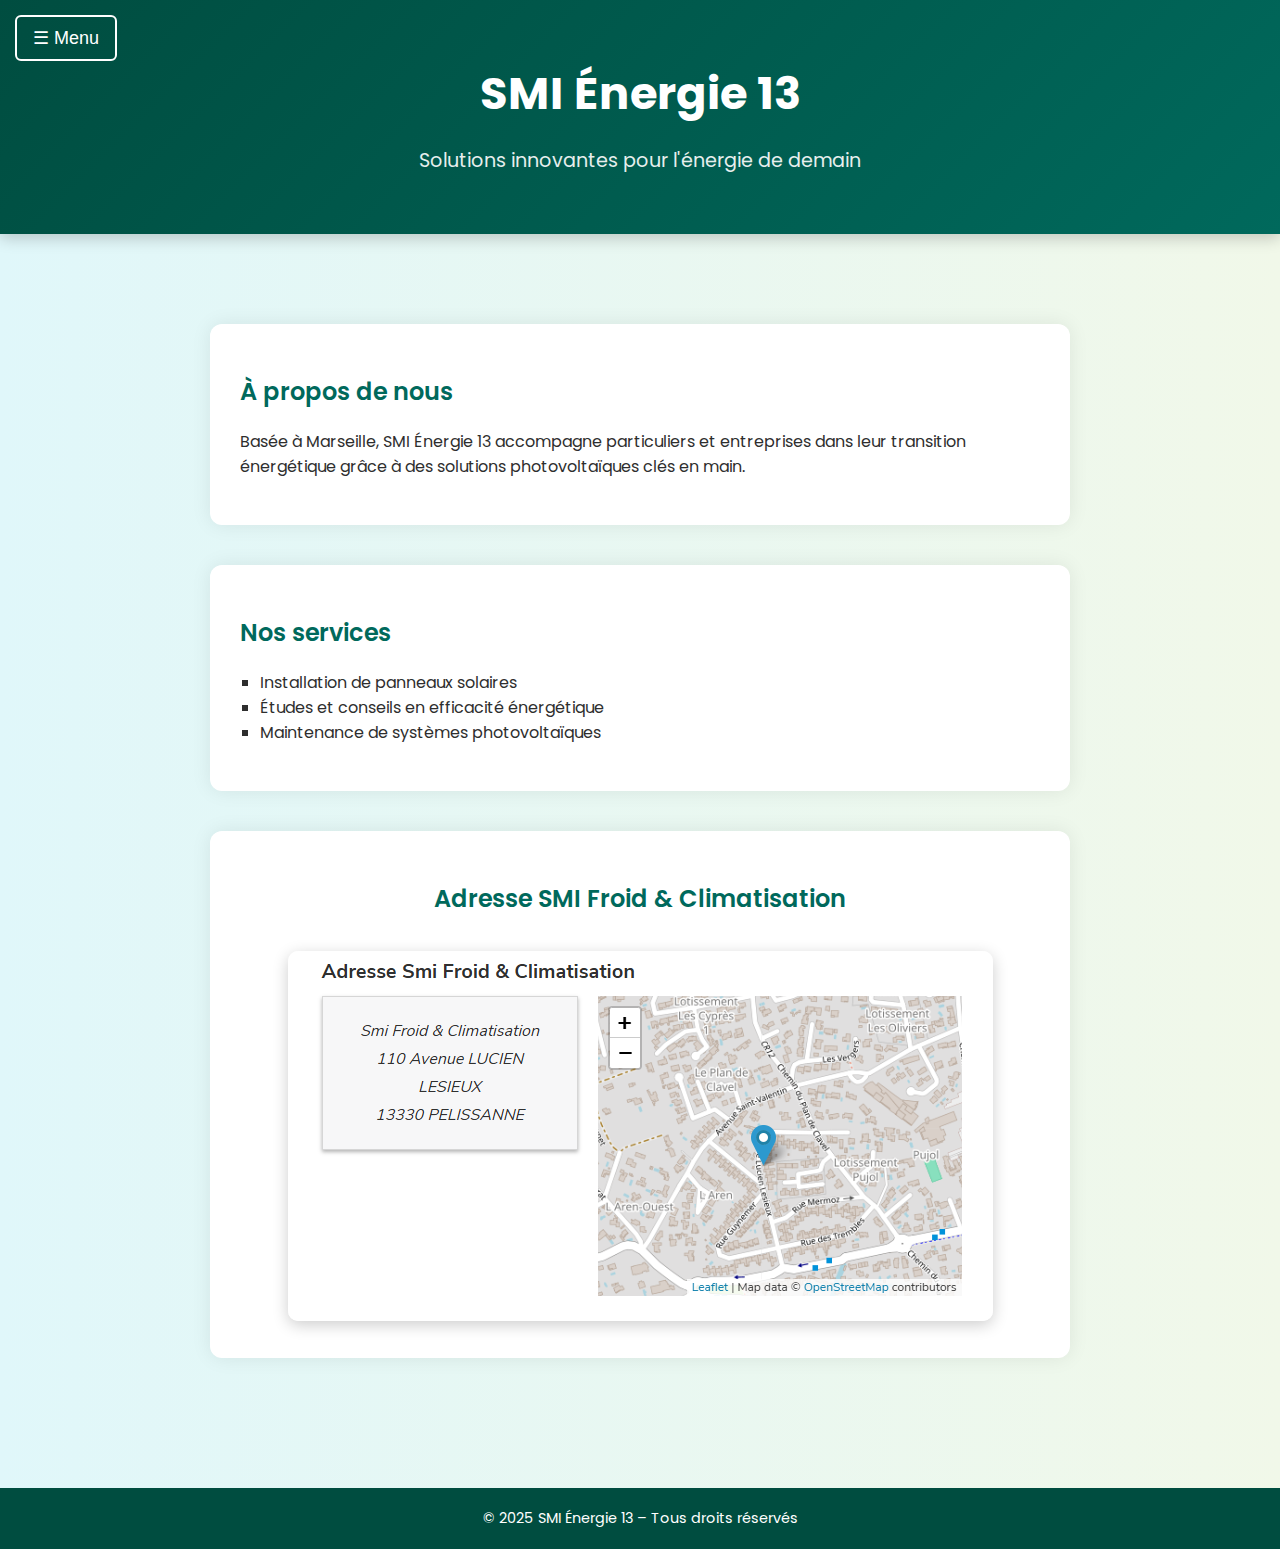
<file: index.html>
<!DOCTYPE html>
<html lang="fr">
<head>
  <meta charset="UTF-8" />
  <meta name="viewport" content="width=device-width, initial-scale=1" />
  <title>SMI Énergie 13 – Accueil</title>
  <link href="https://fonts.googleapis.com/css2?family=Poppins:wght@300;500;700&display=swap" rel="stylesheet">
  <style>
    /* Base */
    body {
      margin: 0;
      font-family: 'Poppins', sans-serif;
      background: linear-gradient(to right, #e0f7fa, #f1f8e9);
      color: #2e2e2e;
      scroll-behavior: smooth;
      overflow-x: hidden;
    }

    header {
      background: linear-gradient(135deg, #004d40, #00695c);
      color: white;
      padding: 60px 20px 40px;
      text-align: center;
      position: relative;
      box-shadow: 0 4px 15px rgba(0,0,0,0.2);
    }

    h1 {
      margin: 0;
      font-size: 2.8em;
      font-weight: 700;
      animation: fadeInDown 1s ease;
    }

    header p {
      font-size: 1.2em;
      opacity: 0.9;
      animation: fadeInDown 1.3s ease;
    }

    /* Menu bouton */
    .menu-container {
      position: absolute;
      left: 15px;
      top: 15px;
    }

    .menu-btn {
      font-size: 18px;
      background: transparent;
      border: 2px solid white;
      color: white;
      padding: 10px 16px;
      border-radius: 6px;
      cursor: pointer;
      transition: background 0.3s, transform 0.2s;
    }

    .menu-btn:hover {
      background: rgba(255, 255, 255, 0.1);
      transform: scale(1.05);
    }

    /* Menu latéral */
    .sidebar {
      height: 100%;
      width: 0;
      position: fixed;
      z-index: 5;
      top: 0;
      left: 0;
      background: #004d40;
      overflow-x: hidden;
      transition: 0.4s;
      padding-top: 60px;
    }

    .sidebar a {
      display: block;
      color: white;
      padding: 16px 32px;
      text-decoration: none;
      font-size: 18px;
      transition: background 0.3s;
    }

    .sidebar a:hover {
      background: #00695c;
    }

    main {
      padding: 50px 20px;
      animation: fadeIn 1.2s ease-in;
    }

    section {
      background: white;
      margin: 40px auto;
      max-width: 800px;
      padding: 30px;
      border-radius: 12px;
      box-shadow: 0 0 20px rgba(0,0,0,0.08);
      transition: transform 0.3s, box-shadow 0.3s;
    }

    section:hover {
      transform: translateY(-5px);
      box-shadow: 0 0 30px rgba(0,150,136,0.2);
    }

    section h2 {
      color: #00695c;
      font-weight: 600;
    }

    .services ul {
      list-style-type: square;
      padding-left: 20px;
    }

    #adresse img {
      max-width: 100%;
      height: auto;
      margin-top: 15px;
      border-radius: 10px;
      box-shadow: 0 4px 16px rgba(0,0,0,0.2);
      transition: transform 0.3s ease;
    }

    #adresse img:hover {
      transform: scale(1.03);
    }

    footer {
      background: #004d40;
      color: white;
      text-align: center;
      padding: 20px;
      font-size: 0.9em;
      margin-top: 40px;
    }

    /* Animation */
    @keyframes fadeIn {
      from { opacity: 0; transform: translateY(30px); }
      to { opacity: 1; transform: translateY(0); }
    }

    @keyframes fadeInDown {
      from { opacity: 0; transform: translateY(-20px); }
      to { opacity: 1; transform: translateY(0); }
    }

    /* Bouton retour haut */
    #backTop {
      position: fixed;
      bottom: 25px;
      right: 25px;
      background: #00695c;
      color: white;
      border: none;
      padding: 10px 15px;
      border-radius: 50px;
      font-size: 16px;
      cursor: pointer;
      display: none;
      box-shadow: 0 4px 10px rgba(0,0,0,0.2);
    }

    #backTop:hover {
      background: #004d40;
    }

    /* Responsive */
    @media (max-width: 600px) {
      h1 { font-size: 2em; }
      section { margin: 20px; }
    }
  </style>
</head>
<body>

  <!-- Menu latéral -->
  <div id="mySidebar" class="sidebar">
    <a href="index.html">Accueil</a>
    <a href="climatisation.html">Climatisation</a>
    <a href="chauffage.html">Chauffage</a>
    <a href="isolation.html">Isolation</a>
    <a href="contact.html">Contact</a>
  </div>

  <!-- En-tête -->
  <header>
    <div class="menu-container">
      <button class="menu-btn" onclick="toggleMenu()">☰ Menu</button>
    </div>
    <h1>SMI Énergie 13</h1>
    <p>Solutions innovantes pour l'énergie de demain</p>
  </header>

  <main>
    <section>
      <h2>À propos de nous</h2>
      <p>
        Basée à Marseille, SMI Énergie 13 accompagne particuliers et entreprises dans leur transition énergétique grâce à des solutions photovoltaïques clés en main.
      </p>
    </section>

    <section class="services">
      <h2>Nos services</h2>
      <ul>
        <li>Installation de panneaux solaires</li>
        <li>Études et conseils en efficacité énergétique</li>
        <li>Maintenance de systèmes photovoltaïques</li>
      </ul>
    </section>

    <section id="adresse" style="text-align: center;">
      <h2>Adresse SMI Froid & Climatisation</h2>
      <img src="adresse-smi.PNG" alt="Carte SMI Énergie 13 à Pélissanne" />
    </section>
  </main>

  <footer>
    &copy; 2025 SMI Énergie 13 – Tous droits réservés
  </footer>

  <button id="backTop" onclick="scrollToTop()">↑</button>

  <script>
    function toggleMenu() {
      const sidebar = document.getElementById("mySidebar");
      sidebar.style.width = sidebar.style.width === "250px" ? "0" : "250px";
    }

    document.addEventListener("click", function(event) {
      const sidebar = document.getElementById("mySidebar");
      const menuBtn = document.querySelector(".menu-btn");
      if (!sidebar.contains(event.target) && !menuBtn.contains(event.target)) {
        sidebar.style.width = "0";
      }
    });

    window.onscroll = function() {
      const btn = document.getElementById("backTop");
      if (document.body.scrollTop > 300 || document.documentElement.scrollTop > 300) {
        btn.style.display = "block";
      } else {
        btn.style.display = "none";
      }
    };

    function scrollToTop() {
      window.scrollTo({ top: 0, behavior: 'smooth' });
    }
  </script>

</body>
</html>
</file>
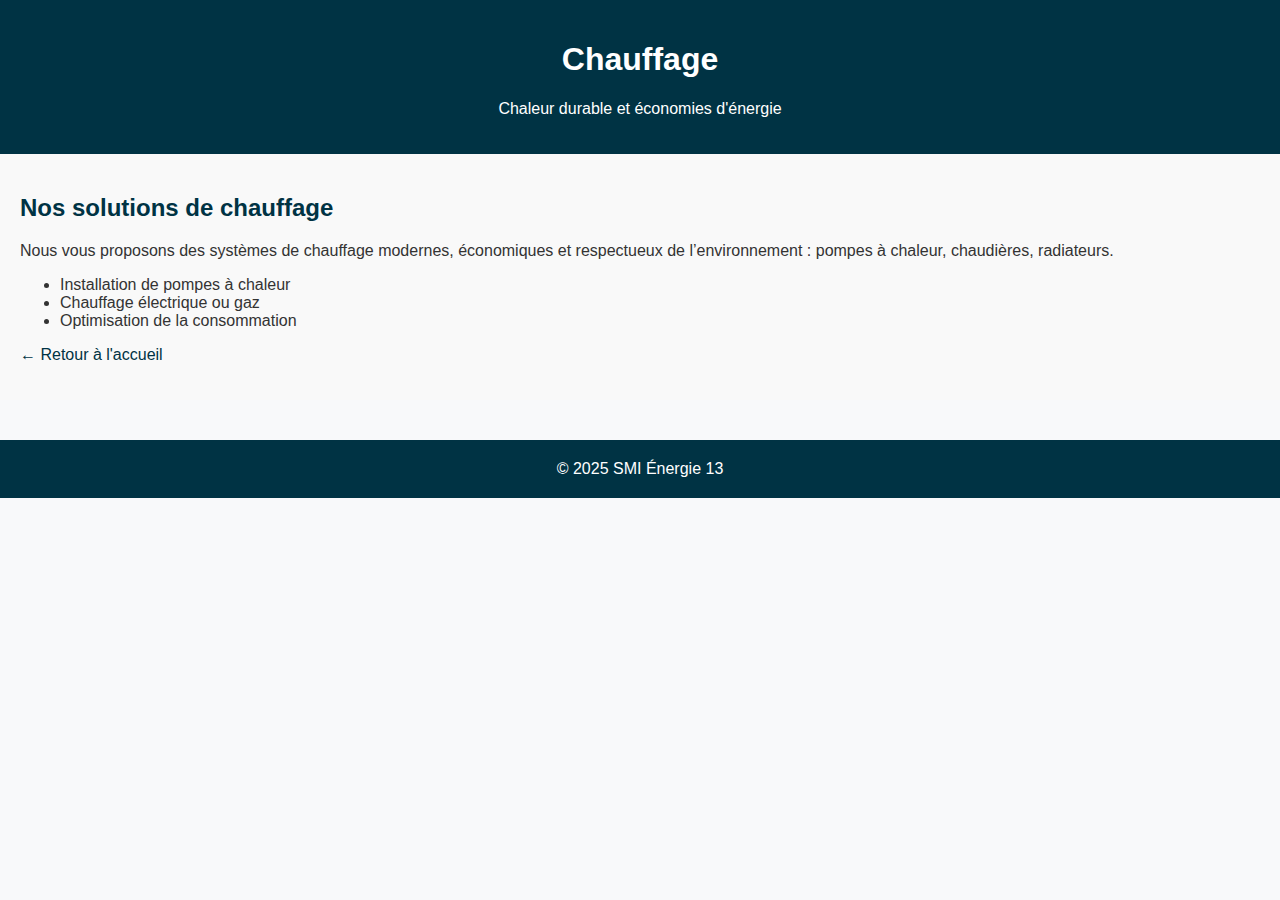
<file: chauffage.html>
<!DOCTYPE html>
<html lang="fr">
<head>
  <meta charset="UTF-8">
  <meta name="viewport" content="width=device-width, initial-scale=1">
  <title>Chauffage – SMI Énergie 13</title>
  <link rel="stylesheet" href="style.css">
  <style>
    body { font-family: Arial, sans-serif; margin: 0; }
    header, footer {
      background-color: #003344;
      color: white;
      text-align: center;
      padding: 20px;
    }
    main { padding: 20px; background: #f9f9f9; }
    h2 { color: #003344; }
    a { color: #003344; text-decoration: none; }
  </style>
</head>
<body>
  <header>
    <h1>Chauffage</h1>
    <p>Chaleur durable et économies d'énergie</p>
  </header>

  <main>
    <section>
      <h2>Nos solutions de chauffage</h2>
      <p>Nous vous proposons des systèmes de chauffage modernes, économiques et respectueux de l’environnement : pompes à chaleur, chaudières, radiateurs.</p>
      <ul>
        <li>Installation de pompes à chaleur</li>
        <li>Chauffage électrique ou gaz</li>
        <li>Optimisation de la consommation</li>
      </ul>
    </section>

    <p><a href="index.html">← Retour à l'accueil</a></p>
  </main>

  <footer>
    &copy; 2025 SMI Énergie 13
  </footer>
</body>
</html>
</file>
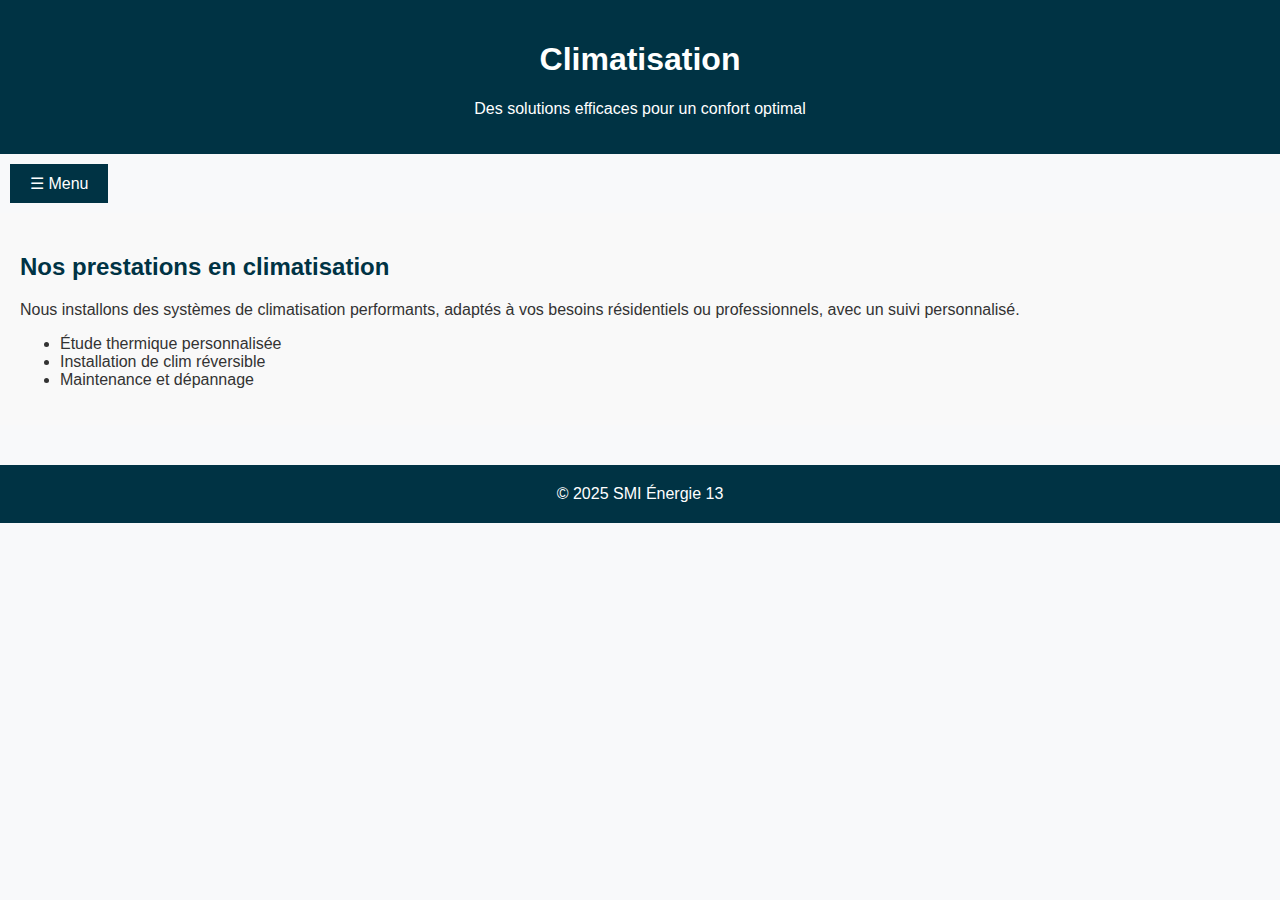
<file: climatisation.html>
<!DOCTYPE html>
<html lang="fr">
<head>
  <meta charset="UTF-8">
  <meta name="viewport" content="width=device-width, initial-scale=1">
  <title>Climatisation – SMI Énergie 13</title>
  <link rel="stylesheet" href="style.css">
  <style>
    body { font-family: Arial, sans-serif; margin: 0; }
    header, footer {
      background-color: #003344;
      color: white;
      text-align: center;
      padding: 20px;
    }
    main { padding: 20px; background: #f9f9f9; }
    h2 { color: #003344; }
    a { color: #003344; text-decoration: none; }

    /* Menu */
    #menu-toggle {
      background-color: #003344;
      color: white;
      border: none;
      padding: 10px 20px;
      cursor: pointer;
      font-size: 16px;
      margin: 10px;
    }

    #side-menu {
      background-color: #003344;
      padding: 10px;
      margin: 10px;
      border-radius: 5px;
      display: none;
    }

    #side-menu a {
      display: block;
      color: white;
      text-decoration: none;
      margin: 5px 0;
    }
  </style>
</head>
<body>
  <header>
    <h1>Climatisation</h1>
    <p>Des solutions efficaces pour un confort optimal</p>
  </header>

  <button id="menu-toggle">☰ Menu</button>
  <nav id="side-menu">
    <a href="index.html">Accueil</a>
    <a href="climatisation.html">Climatisation</a>
    <a href="chauffage.html">Chauffage</a>
    <a href="isolation.html">Isolation</a>
    <a href="contact.html">Contact</a>
  </nav>

  <script>
    const toggle = document.getElementById('menu-toggle');
    const menu = document.getElementById('side-menu');
    toggle.onclick = () => {
      menu.style.display = menu.style.display === 'block' ? 'none' : 'block';
    };
  </script>

  <main>
    <section>
      <h2>Nos prestations en climatisation</h2>
      <p>Nous installons des systèmes de climatisation performants, adaptés à vos besoins résidentiels ou professionnels, avec un suivi personnalisé.</p>
      <ul>
        <li>Étude thermique personnalisée</li>
        <li>Installation de clim réversible</li>
        <li>Maintenance et dépannage</li>
      </ul>
    </section>
  </main>

  <footer>
    &copy; 2025 SMI Énergie 13
  </footer>
</body>
</html>
</file>
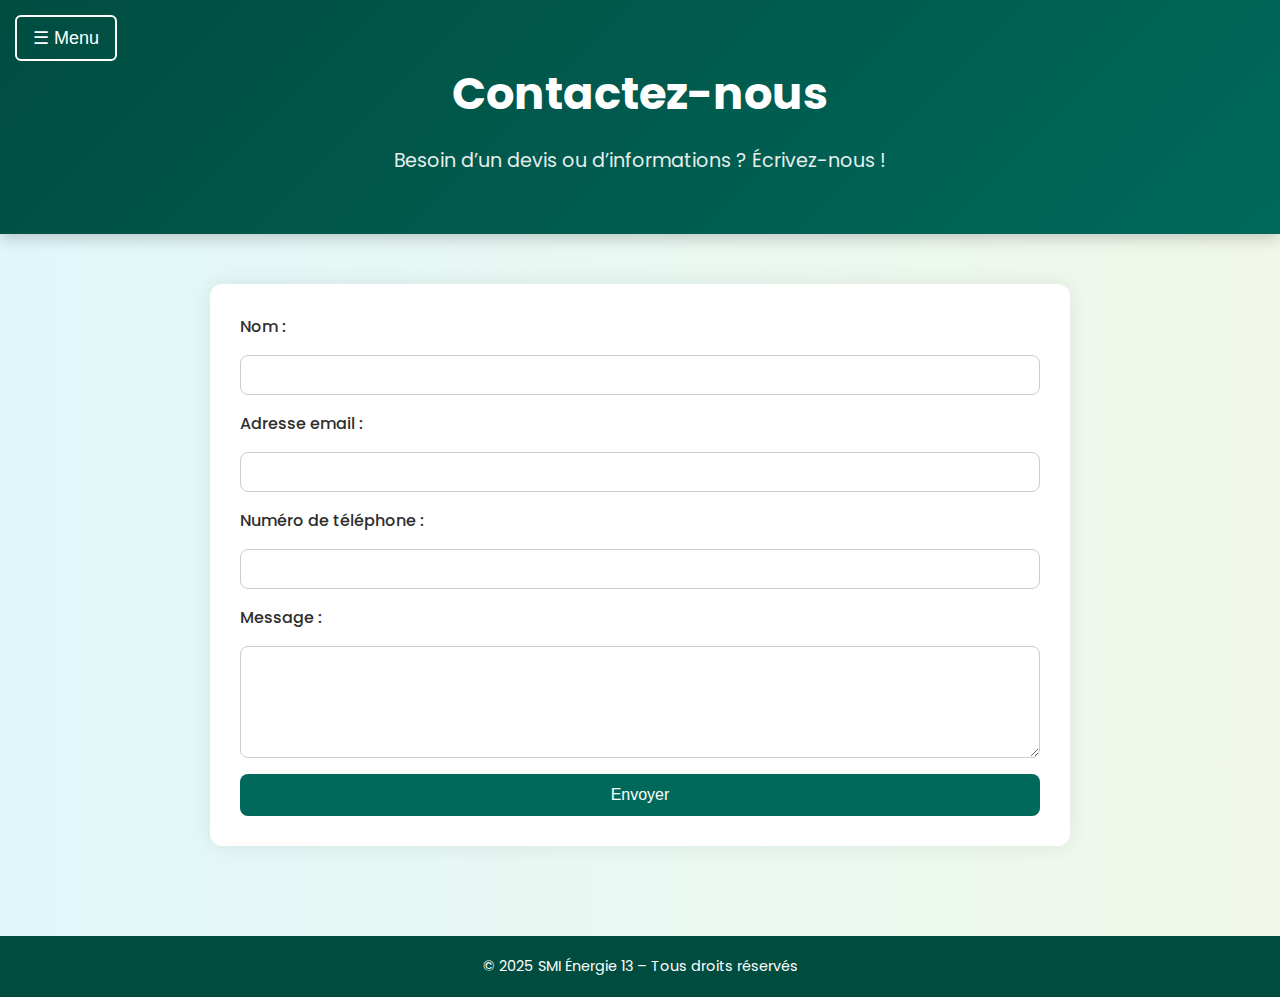
<file: contact.html>
<!DOCTYPE html>
<html lang="fr">
<head>
  <meta charset="UTF-8" />
  <meta name="viewport" content="width=device-width, initial-scale=1" />
  <title>Contact – SMI Énergie 13</title>
  <link href="https://fonts.googleapis.com/css2?family=Poppins:wght@300;500;700&display=swap" rel="stylesheet">
  <style>
    body {
      margin: 0;
      font-family: 'Poppins', sans-serif;
      background: linear-gradient(to right, #e0f7fa, #f1f8e9);
      color: #2e2e2e;
      scroll-behavior: smooth;
      overflow-x: hidden;
    }

    header {
      background: linear-gradient(135deg, #004d40, #00695c);
      color: white;
      padding: 60px 20px 40px;
      text-align: center;
      position: relative;
      box-shadow: 0 4px 15px rgba(0,0,0,0.2);
    }

    h1 {
      margin: 0;
      font-size: 2.8em;
      font-weight: 700;
      animation: fadeInDown 1s ease;
    }

    header p {
      font-size: 1.2em;
      opacity: 0.9;
      animation: fadeInDown 1.3s ease;
    }

    .menu-container {
      position: absolute;
      left: 15px;
      top: 15px;
    }

    .menu-btn {
      font-size: 18px;
      background: transparent;
      border: 2px solid white;
      color: white;
      padding: 10px 16px;
      border-radius: 6px;
      cursor: pointer;
      transition: background 0.3s, transform 0.2s;
    }

    .menu-btn:hover {
      background: rgba(255, 255, 255, 0.1);
      transform: scale(1.05);
    }

    .sidebar {
      height: 100%;
      width: 0;
      position: fixed;
      z-index: 5;
      top: 0;
      left: 0;
      background: #004d40;
      overflow-x: hidden;
      transition: 0.4s;
      padding-top: 60px;
    }

    .sidebar a {
      display: block;
      color: white;
      padding: 16px 32px;
      text-decoration: none;
      font-size: 18px;
      transition: background 0.3s;
    }

    .sidebar a:hover {
      background: #00695c;
    }

    main {
      padding: 50px 20px;
      animation: fadeIn 1.2s ease-in;
    }

    form {
      background: white;
      max-width: 800px;
      margin: 0 auto;
      padding: 30px;
      border-radius: 12px;
      box-shadow: 0 0 20px rgba(0,0,0,0.08);
      display: flex;
      flex-direction: column;
      gap: 16px;
    }

    form label {
      font-weight: 500;
    }

    form input,
    form textarea {
      padding: 10px;
      border-radius: 8px;
      border: 1px solid #ccc;
      font-size: 1em;
    }

    form button {
      background: #00695c;
      color: white;
      padding: 12px 20px;
      font-size: 1em;
      border: none;
      border-radius: 8px;
      cursor: pointer;
      transition: background 0.3s ease;
    }

    form button:hover {
      background: #004d40;
    }

    #confirmation {
      background: white;
      max-width: 700px;
      margin: 40px auto;
      padding: 30px;
      border-radius: 12px;
      text-align: center;
      box-shadow: 0 0 20px rgba(0,0,0,0.08);
    }

    #confirmation h2 {
      color: #00695c;
    }

    footer {
      background: #004d40;
      color: white;
      text-align: center;
      padding: 20px;
      font-size: 0.9em;
      margin-top: 40px;
    }

    @keyframes fadeIn {
      from { opacity: 0; transform: translateY(30px); }
      to { opacity: 1; transform: translateY(0); }
    }

    @keyframes fadeInDown {
      from { opacity: 0; transform: translateY(-20px); }
      to { opacity: 1; transform: translateY(0); }
    }

    @media (max-width: 600px) {
      h1 { font-size: 2em; }
      form, #confirmation { margin: 20px; }
    }
  </style>
  <script>
    function toggleMenu() {
      const sidebar = document.getElementById("mySidebar");
      sidebar.style.width = (sidebar.style.width === "250px") ? "0" : "250px";
    }

    document.addEventListener("click", function(event) {
      const sidebar = document.getElementById("mySidebar");
      const menuBtn = document.querySelector(".menu-btn");
      if (!sidebar.contains(event.target) && !menuBtn.contains(event.target)) {
        sidebar.style.width = "0";
      }
    });

    function afficherConfirmation() {
      const form = document.getElementById("contact-form");
      const confirmation = document.getElementById("confirmation");
      form.style.display = "none";
      confirmation.style.display = "block";
    }
  </script>
</head>
<body>

  <div id="mySidebar" class="sidebar">
    <a href="index.html">Accueil</a>
    <a href="climatisation.html">Climatisation</a>
    <a href="chauffage.html">Chauffage</a>
    <a href="isolation.html">Isolation</a>
    <a href="contact.html">Contact</a>
  </div>

  <header>
    <div class="menu-container">
      <button class="menu-btn" onclick="toggleMenu()">☰ Menu</button>
    </div>
    <h1>Contactez-nous</h1>
    <p>Besoin d’un devis ou d’informations ? Écrivez-nous !</p>
  </header>

  <main>
    <form id="contact-form" action="https://formspree.io/f/mkgrlbrw" method="POST" onsubmit="afficherConfirmation(); return true;">
      <label for="nom">Nom :</label>
      <input type="text" id="nom" name="nom" required>

      <label for="email">Adresse email :</label>
      <input type="email" id="email" name="email" required>

      <label for="numero">Numéro de téléphone :</label>
      <input type="text" id="numero" name="numero" required>

      <label for="message">Message :</label>
      <textarea id="message" name="message" rows="6" required></textarea>

      <button type="submit">Envoyer</button>
    </form>

    <div id="confirmation" style="display: none;">
      <h2>Merci pour votre message !</h2>
      <p>Nous vous répondrons rapidement.</p>
      <a href="index.html">
        <button style="margin-top: 20px;">Retour à l'accueil</button>
      </a>
    </div>
  </main>

  <footer>
    &copy; 2025 SMI Énergie 13 – Tous droits réservés
  </footer>
</body>
</html>
</file>
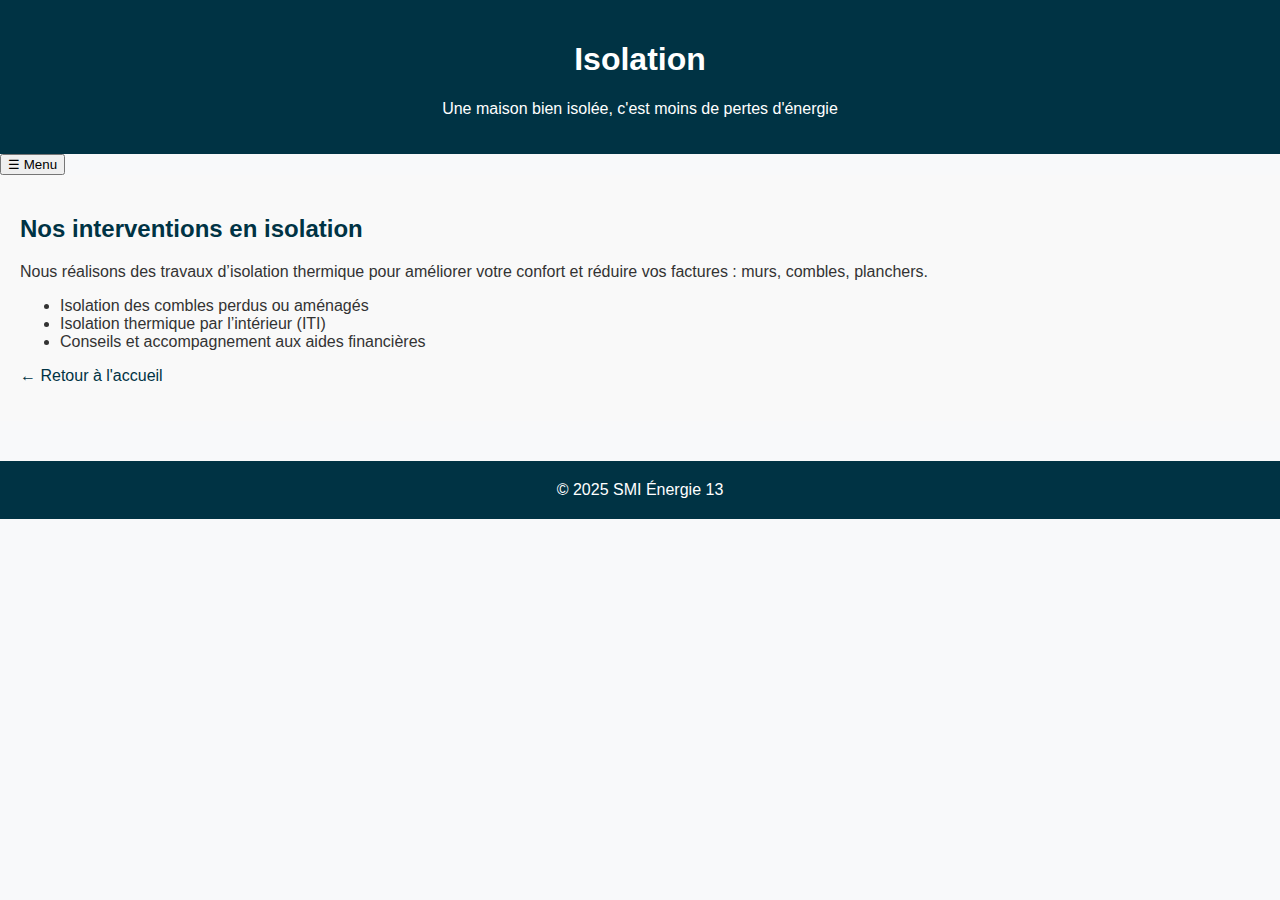
<file: isolation.html>
<!DOCTYPE html>
<html lang="fr">
<head>
  <meta charset="UTF-8">
  <meta name="viewport" content="width=device-width, initial-scale=1">
  <title>Isolation – SMI Énergie 13</title>
  <link rel="stylesheet" href="style.css">
  <style>
    body { font-family: Arial, sans-serif; margin: 0; }
    header, footer {
      background-color: #003344;
      color: white;
      text-align: center;
      padding: 20px;
    }
    main { padding: 20px; background: #f9f9f9; }
    h2 { color: #003344; }
    a { color: #003344; text-decoration: none; }
  </style>
</head>
<body>
  <header>
    <h1>Isolation</h1>
    <p>Une maison bien isolée, c'est moins de pertes d'énergie</p>
  </header>
<button id="menu-toggle">☰ Menu</button>
<nav id="side-menu" style="display:none;">
  <a href="index.html">Accueil</a>
  <a href="climatisation.html">Climatisation</a>
  <a href="chauffage.html">Chauffage</a>
  <a href="isolation.html">Isolation</a>
  <a href="contact.html">Contact</a>
</nav>

<script>
  const toggle = document.getElementById('menu-toggle');
  const menu = document.getElementById('side-menu');
  toggle.onclick = () => {
    menu.style.display = menu.style.display === 'block' ? 'none' : 'block';
  };
</script>

  <main>
    <section>
      <h2>Nos interventions en isolation</h2>
      <p>Nous réalisons des travaux d’isolation thermique pour améliorer votre confort et réduire vos factures : murs, combles, planchers.</p>
      <ul>
        <li>Isolation des combles perdus ou aménagés</li>
        <li>Isolation thermique par l’intérieur (ITI)</li>
        <li>Conseils et accompagnement aux aides financières</li>
      </ul>
    </section>

    <p><a href="index.html">← Retour à l'accueil</a></p>
  </main>

  <footer>
    &copy; 2025 SMI Énergie 13
  </footer>
</body>
</html>
</file>
<file: style.css>
body {
  font-family: 'Segoe UI', sans-serif;
  margin: 0;
  padding: 0;
  background: #f8f9fa;
  color: #333;
}
header {
  background-color: #003366;
  color: white;
  padding: 40px 20px;
  text-align: center;
}
nav {
  background-color: #0055a5;
  text-align: center;
  padding: 10px;
}
nav a {
  color: white;
  margin: 0 15px;
  text-decoration: none;
  font-weight: bold;
}
main {
  padding: 30px;
}
.services ul {
  list-style-type: square;
  margin-left: 20px;
}
form {
  max-width: 500px;
  margin: auto;
  background: white;
  padding: 20px;
  border: 1px solid #ddd;
  border-radius: 8px;
}
footer {
  background-color: #333;
  color: white;
  text-align: center;
  padding: 15px;
  margin-top: 40px;
}
</file>
